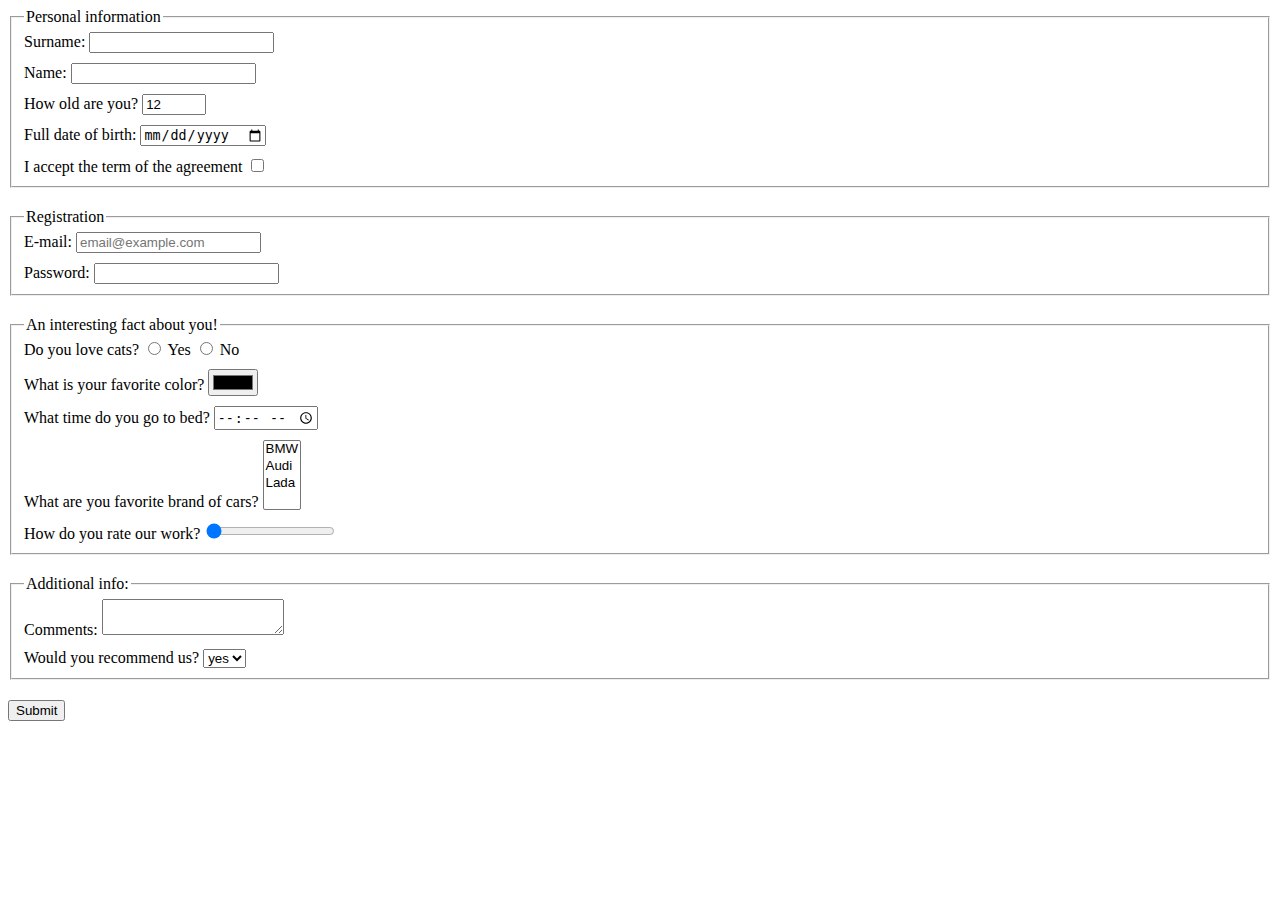
<file: index.html>
<!DOCTYPE html><html lang="en"><head><meta charset="UTF-8"><meta name="viewport" content="width=device-width, user-scalable=no, initial-scale=1.0, maximum-scale=1.0, minimum-scale=1.0"><meta http-equiv="X-UA-Compatible" content="ie=edge"><title>HTML Form</title><link rel="stylesheet" href="style.07b42630.css"></head><body> <form action="https://mate-academy-form-lesson.herokuapp.com/create-application" method="post"> <fieldset class="personal-information"> <legend>Personal information</legend> <label class="personal"> Surname: <input type="text" name="surname" autocomplete="off" required> </label> <label class="personal"> Name: <input type="text" name="name" autocomplete="off" required> </label> <label class="personal"> How old are you? <input type="number" name="age" min="1" max="100" value="12" required> </label> <label class="personal"> Full date of birth: <input type="date" name="dateOfBirth" required> </label> <label class="personal"> I accept the term of the agreement <input type="checkbox" name="agreement" required> </label> </fieldset> <fieldset class="personal-information"> <legend>Registration</legend> <label class="personal"> E-mail: <input type="email" name="email" placeholder="email@example.com" required> </label> <label class="personal"> Password: <input type="password" name="password" minlength="8" maxlength="15" required> </label> </fieldset> <fieldset class="personal-information"> <legend>An interesting fact about you!</legend> <label class="personal"> Do you love cats? <label> <input type="radio" name="loveCats" required> Yes </label> <label> <input type="radio" name="loveCats" required> No </label> </label> <label class="personal"> What is your favorite color? <input type="color" name="color" required> </label> <label class="personal"> What time do you go to bed? <input type="time" name="timeToBed" required> </label> <label class="personal"> What are you favorite brand of cars? <select name="brandOfCars" multiple required> <option value="BMW">BMW</option> <option value="Audi">Audi</option> <option value="Lada">Lada</option> </select> </label> <label class="personal"> How do you rate our work? <input type="range" name="rateOurWork" value="0" required> </label> </fieldset> <fieldset class="personal-information"> <legend>Additional info:</legend> <label class="personal"> Comments: <textarea name="comments"></textarea> </label> <label class="personal"> Would you recommend us? <select name="recommendUs"> <option value="yes" selected>yes</option> <option value="no">no</option> </select> </label> </fieldset> <button type="submit">Submit</button> </form> <script type="text/javascript" src="main.5883b77c.js"></script> </body></html>
</file>
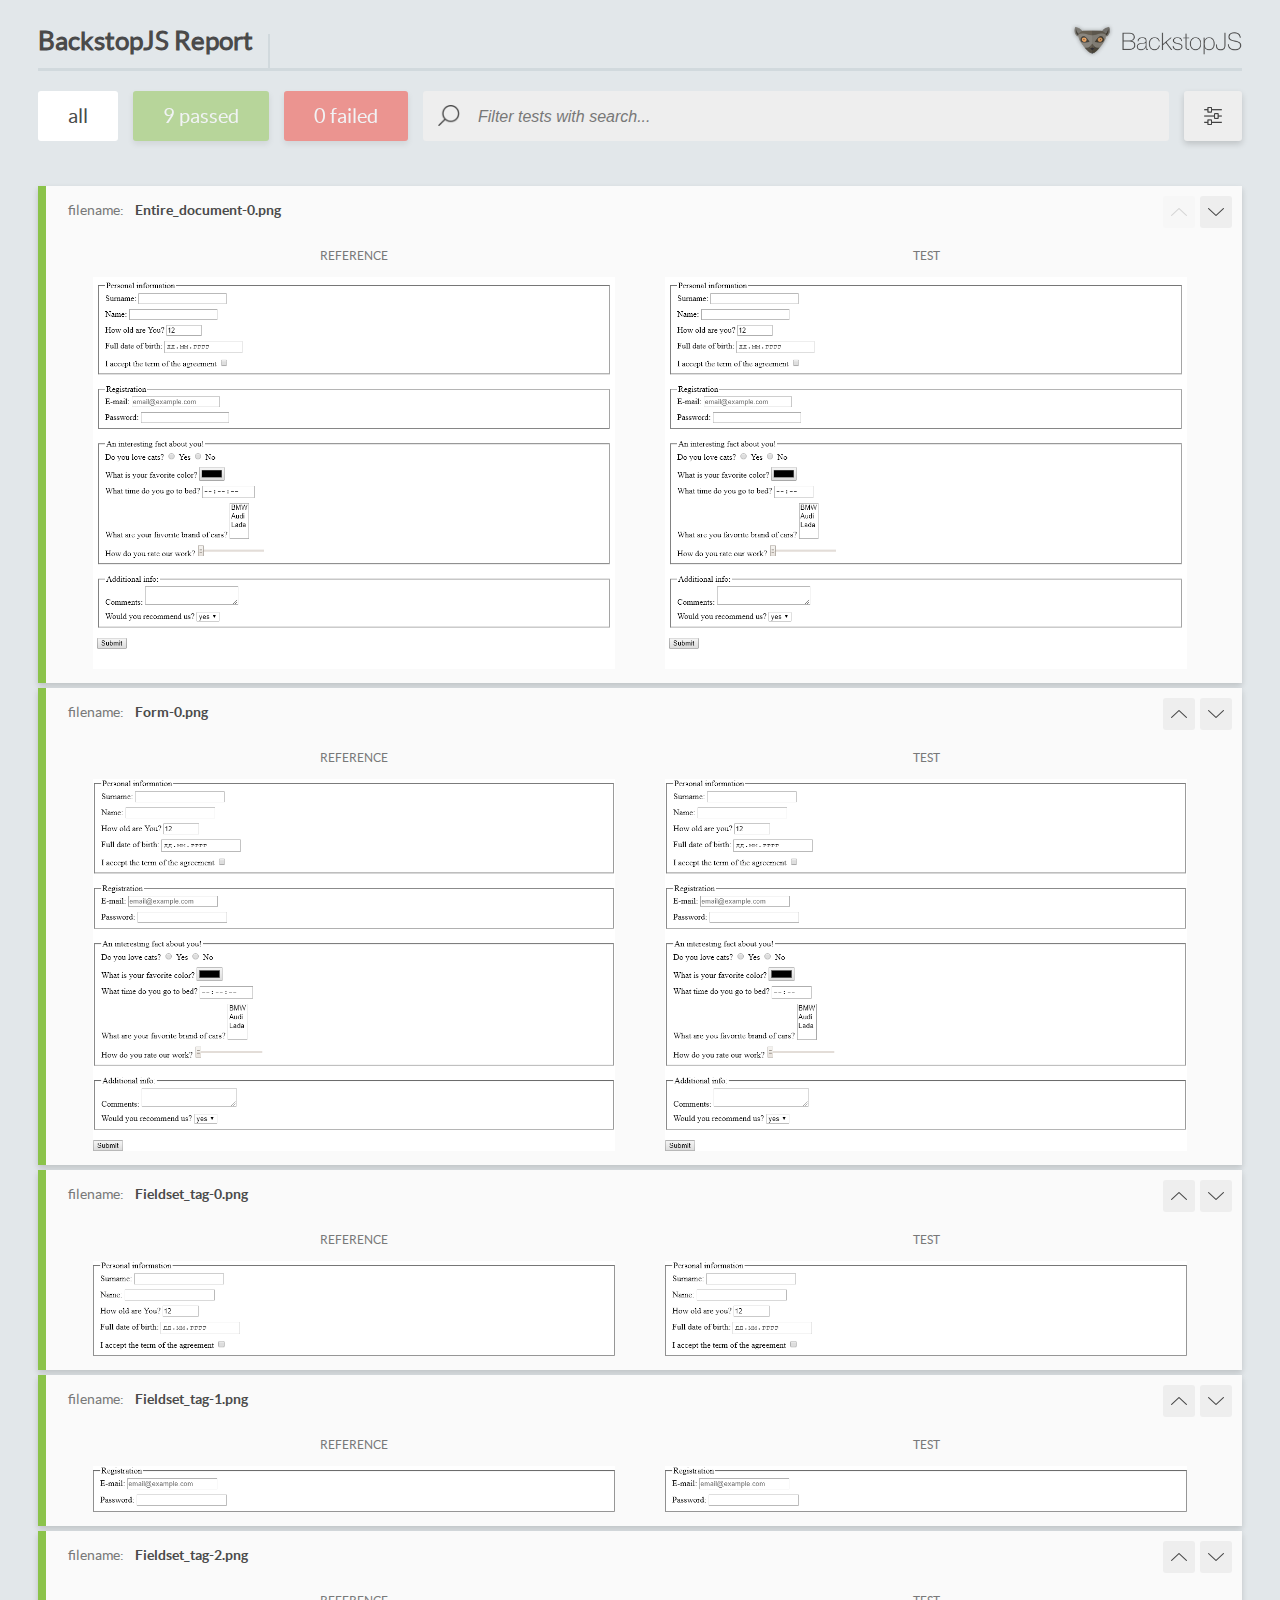
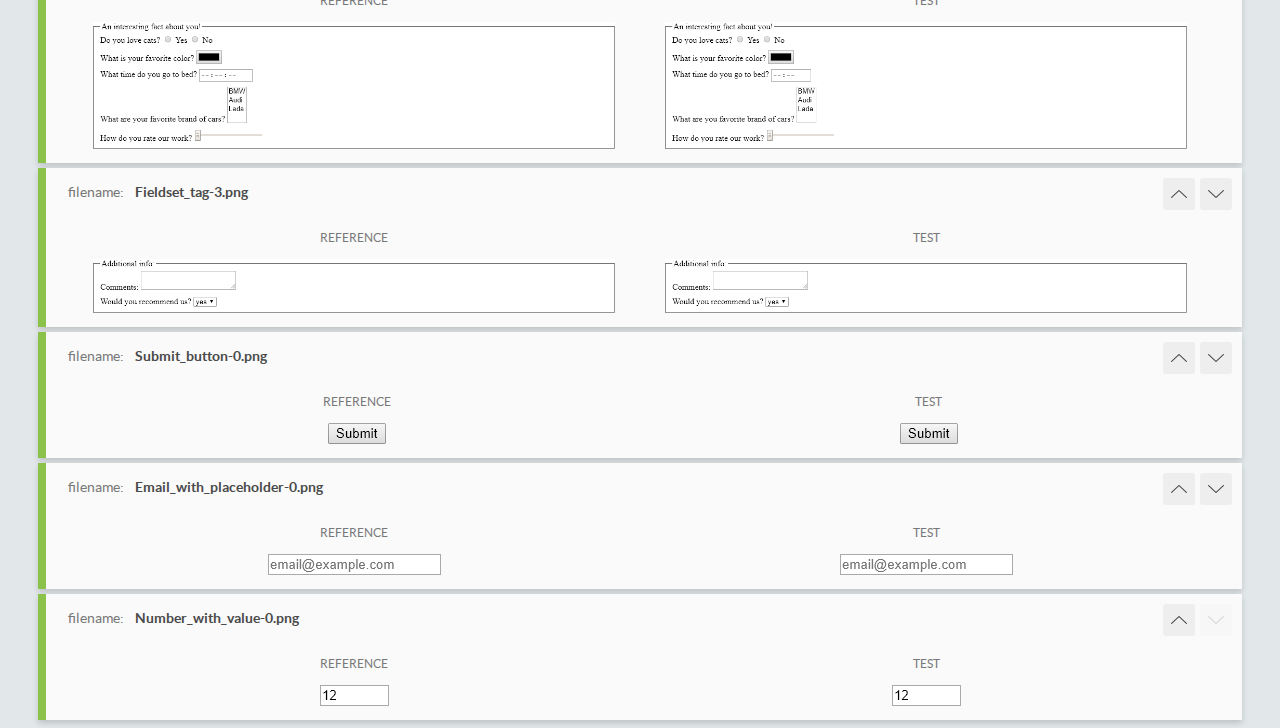
<file: report/html_report/index.html>
<!DOCTYPE html>
<html>
  <head>
    <meta charset="utf-8">
    <title>BackstopJS Report</title>

    <style>
      @font-face {
          font-family: 'latoregular';
          src: url('./assets/fonts/lato-regular-webfont.woff2') format('woff2'),
              url('./assets/fonts/lato-regular-webfont.woff') format('woff');
          font-weight: 400;
          font-style: normal;
      }
      @font-face {
          font-family: 'latobold';
          src: url('./assets/fonts/lato-bold-webfont.woff2') format('woff2'),
              url('./assets/fonts/lato-bold-webfont.woff') format('woff');
          font-weight: 700;
          font-style: normal;
      }

      .ReactModal__Body--open {
          overflow: hidden;
      }
      .ReactModal__Body--open .header {
        display: none;
      }

    </style>
  </head>
  <body style="background-color: #E2E7EA">
    <div id="root">

    </div>
    <script type="text/javascript">
      function report (report) { // eslint-disable-line no-unused-vars
        window.tests = report;
      }
    </script>
    <script type="text/javascript" src="config.js"></script>
    <script type="text/javascript" src="index_bundle.js"></script>
  </body>
</html>
</file>
<file: style.07b42630.css>
.personal-information{margin-bottom:20px}.personal-information:last-child{margin-bottom:0}.personal{display:block;margin-bottom:10px}.personal:last-child{margin-bottom:0}
/*# sourceMappingURL=style.07b42630.css.map */
</file>
